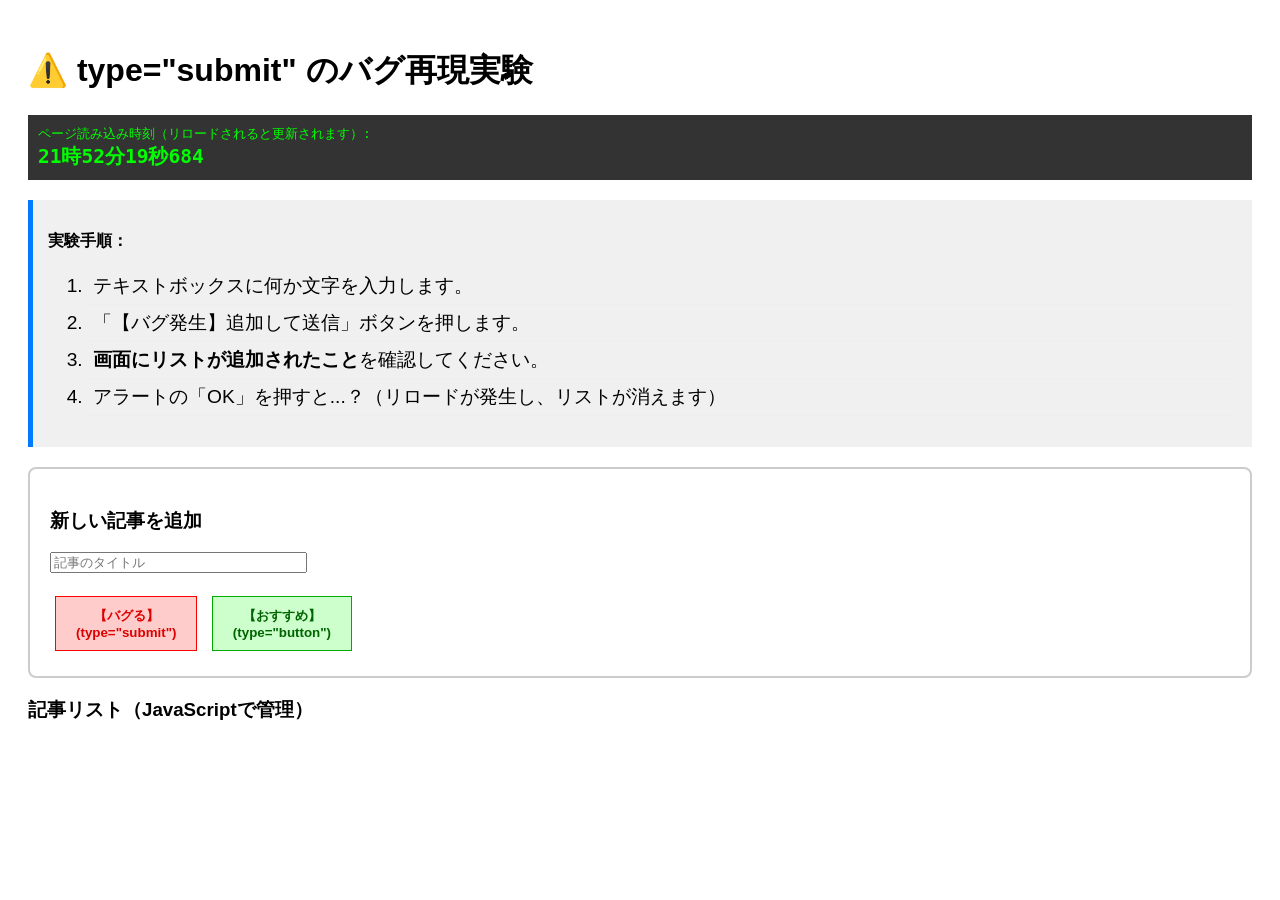
<file: test.html>
<!DOCTYPE html>
<html lang="ja">
<head>
    <meta charset="UTF-8">
    <title>Submitバグの再現実験</title>
    <style>
        body { font-family: sans-serif; padding: 20px; }
        .info-box {
            background-color: #f0f0f0;
            padding: 15px;
            border-left: 5px solid #007bff;
            margin-bottom: 20px;
        }
        .monitor {
            background-color: #333;
            color: #0f0; /* 緑色の文字 */
            padding: 10px;
            font-family: monospace;
            margin-bottom: 20px;
        }
        .form-area {
            border: 2px solid #ccc;
            padding: 20px;
            border-radius: 8px;
        }
        button { padding: 10px 20px; margin: 5px; cursor: pointer; }
        .btn-bug { background-color: #ffcccc; border: 1px solid #f00; color: #d00; font-weight: bold; }
        .btn-ok { background-color: #ccffcc; border: 1px solid #0a0; color: #006400; font-weight: bold; }
        li { font-size: 1.2em; border-bottom: 1px solid #eee; padding: 5px; }
    </style>
</head>
<body>

    <h1>⚠️ type="submit" のバグ再現実験</h1>

    <div class="monitor">
        ページ読み込み時刻（リロードされると更新されます）:<br>
        <span id="loadTime" style="font-size: 1.5em; font-weight: bold;"></span>
    </div>

    <div class="info-box">
        <p><strong>実験手順：</strong></p>
        <ol>
            <li>テキストボックスに何か文字を入力します。</li>
            <li>「【バグ発生】追加して送信」ボタンを押します。</li>
            <li><strong>画面にリストが追加されたこと</strong>を確認してください。</li>
            <li>アラートの「OK」を押すと...？（リロードが発生し、リストが消えます）</li>
        </ol>
    </div>

    <form class="form-area">
        <h3>新しい記事を追加</h3>
        <input type="text" id="inputTitle" name="title" placeholder="記事のタイトル" size="30">
        <br><br>

        <button type="submit" class="btn-bug" onclick="handleSubmit()">
            【バグる】<br>(type="submit")
        </button>

        <button type="button" class="btn-ok" onclick="handleSubmit()">
            【おすすめ】<br>(type="button")
        </button>
    </form>

    <h3>記事リスト（JavaScriptで管理）</h3>
    <ul id="postList">
        </ul>

    <script>
        // ページが読み込まれた時刻を表示
        const now = new Date();
        const timeString = now.getHours() + "時" + now.getMinutes() + "分" + now.getSeconds() + "秒" + now.getMilliseconds();
        document.getElementById("loadTime").innerText = timeString;

        // どちらのボタンでも同じ処理
        function handleSubmit() {
            addList("");
        }

        // 共通：画面にリストを追加する関数
        function addList(suffix) {
            const input = document.getElementById("inputTitle");
            const list = document.getElementById("postList");
            const text = input.value || "タイトルなし";

            const newItem = document.createElement("li");
            newItem.textContent = "📝 " + text + " " + suffix;
            newItem.style.backgroundColor = "#fff0f5"; // 追加されたのがわかるよう色付け
            list.appendChild(newItem);
        }
    </script>
</body>
</html>
</file>
